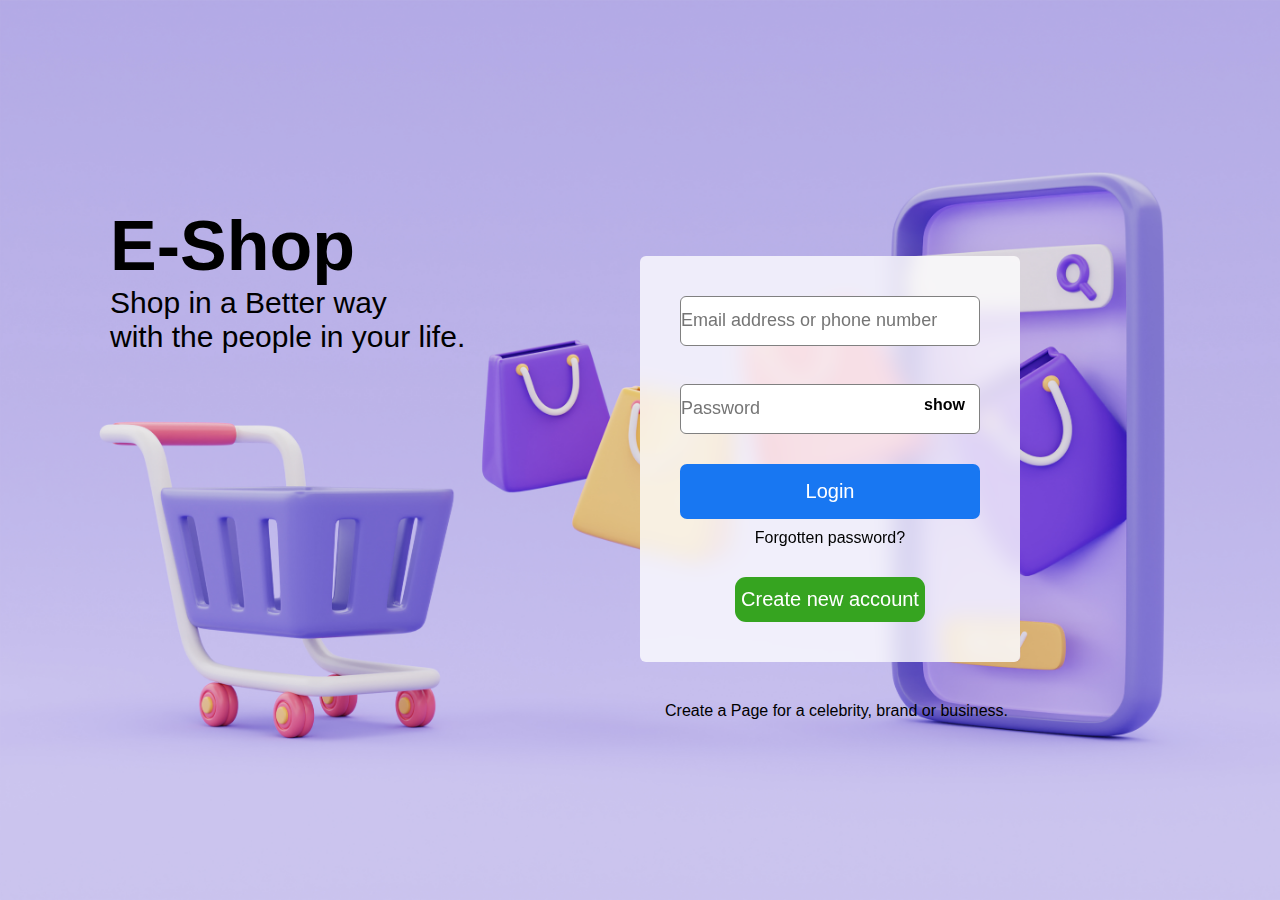
<file: index.html>
<!DOCTYPE html>
<html lang="en">
<head>
    <meta charset="UTF-8">
    <meta name="viewport" content="width=device-width, initial-scale=1.0">
    <title>Document</title>
    <link rel="stylesheet" href="./login.css">
</head>
<body>
    <section class="container">
        <aside class="left">
            <div class="left-content">
                <h1>E-Shop</h1>
                <p>Shop in a Better way <br>with the people in your life.</p>
            </div>
        </aside>
        <aside class="right">
            <form action="./main.html">
                <input class="ip" type="text" name="username" placeholder="Email address or phone number"><br>
                <span class="error"></span>

                <div id="show">
                    <input class="ip" type="password" name="password" id="password" placeholder="Password" ><br>
                    <h3>show</h3>
                </div>
                
                <span class="error"></span>

                <button class="butt" type="submit">Login</button>
                <span class="error"></span>
                <span>Forgotten password?</span>
                <button class="acc" type="button" onclick="navigateToSignup()">Create new account</button>
            </form>
            <span class="cc">Create a Page for a celebrity, brand or business.</span>
        </aside>
    </section>
    <script src="./login.js"></script>
</body>
</html>
</file>
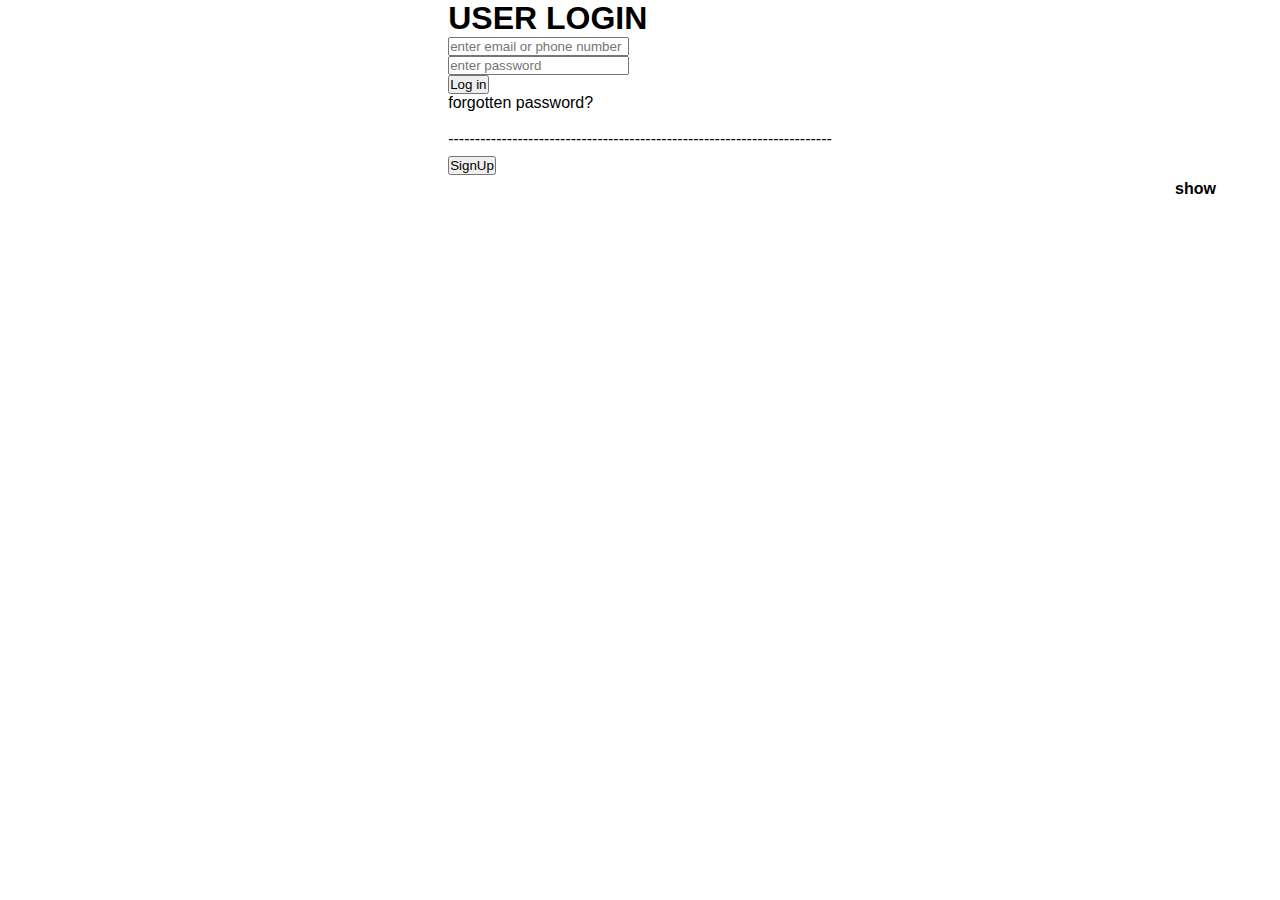
<file: login.html>
<!DOCTYPE html>
<html lang="en">

<head>
    <meta charset="UTF-8">
    <meta name="viewport" content="width=device-width, initial-scale=1.0">
    <title>Login page</title>
    <link rel="stylesheet" href="login.css">
</head>

<body>
    <section>
        <h1>USER LOGIN</h1>
        <form action="./main.html">
            <div class="content">
                <div class="usr">
                    <input type="text" placeholder="enter email or phone number">
                </div>
                <span></span>

                <div class="show">
                    <input type="password" placeholder="enter password">
                    <h3>show</h3>
                </div>
                <span></span>
                <button class="login">Log in</button>
                <span class="res"></span>
                <p>forgotten password?</p> <br>
                <pre>------------------------------------------------------------------------</pre>
                <h2>
                    <button class="signup" onclick="navigateToSignup()">SignUp</button>
                  </h2>
            </div>
    </section>
    </form>
    <script src="./login.js"></script>
</body>

</html>
</file>
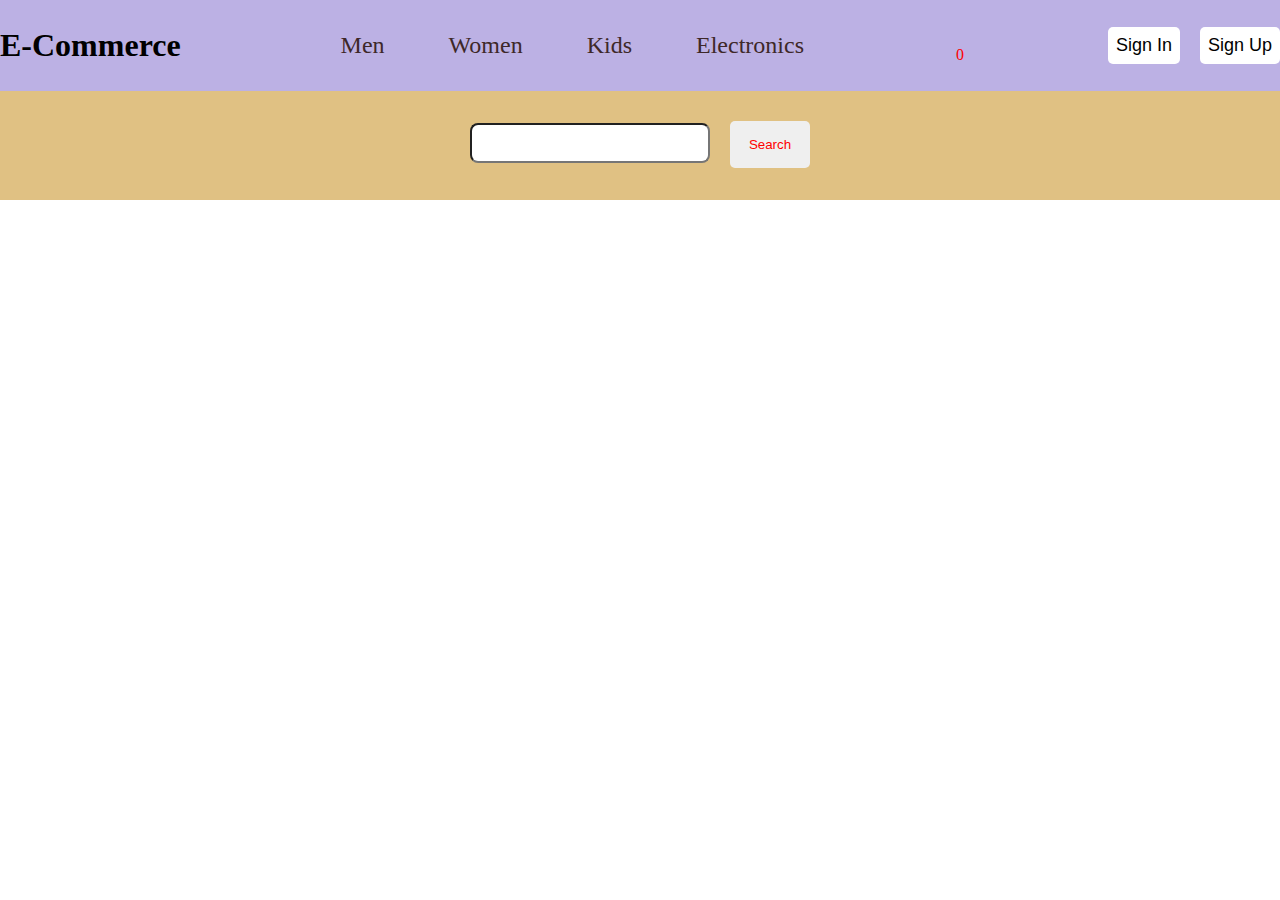
<file: main.html>
<!DOCTYPE html>
<html lang="en">
<head>
    <meta charset="UTF-8">
    <meta name="viewport" content="width=device-width, initial-scale=1.0">
    <title>Document</title>
    <link rel="stylesheet" href="./main.css">
    <link rel="stylesheet" href="https://cdnjs.cloudflare.com/ajax/libs/font-awesome/6.6.0/css/all.min.css" integrity="sha512-Kc323vGBEqzTmouAECnVceyQqyqdsSiqLQISBL29aUW4U/M7pSPA/gEUZQqv1cwx4OnYxTxve5UMg5GT6L4JJg==" crossorigin="anonymous" referrerpolicy="no-referrer" />
</head>
<body>
    <nav>
       <div id="left">
        <h2>E-Commerce</h2>
    </div>
       <div id="center">
        <ul>
            <li><a href="#menCont">Men</a></li>
            <li><a href="#womenCont">Women</a></li>
            <li><a href="#kidCont">Kids</a></li>
            <li><a href="#electronicsCont">Electronics</a></li>
        </ul>
       </div>

       <div id="cartCont">
        <a href="./cart.html" > <i class="fa-solid fa-cart-shopping"></i> </a>
        <span id="count">0</span>
       </div>


       <div id="right">
        <a href="./login.html"><button>Sign In</button></a>
        <a href="./signup.html"><button>Sign Up</button></a>
       </div>
    </nav>
<section id="search">
    <input type="text">
    <button id="searchBtn">Search</button>
    <div id="searchResult" class="design"></div>
</section>

    <main>
        <section id="menCont" class="design">
            <!-- <div>
                <img src="" alt="">
                <h3></h3>
                <h2></h2>
                <h2></h2>
                <button>Add to Cart</button>
            </div> -->
        </section>

        <section id="womenCont" class="design">
            <!-- <div>
                <img src="" alt="">
                <h3></h3>
                <h2></h2>
                <h2></h2>
                <button>Add to Cart</button>
            </div> -->
        </section>

        <section id="kidCont" class="design">
            <!-- <div>
                <img src="" alt="">
                <h3></h3>
                <h2></h2>
                <h2></h2>
                <button>Add to Cart</button>
            </div> -->
        </section>

        <section id="electronicsCont" class="design">
            <!-- <div>
                <img src="" alt="">
                <h3></h3>
                <h2></h2>
                <h2></h2>
                <button>Add to Cart</button>
            </div> -->
        </section>
    </main>
    <script src="./main.js"></script>
</body>
</html>
</file>
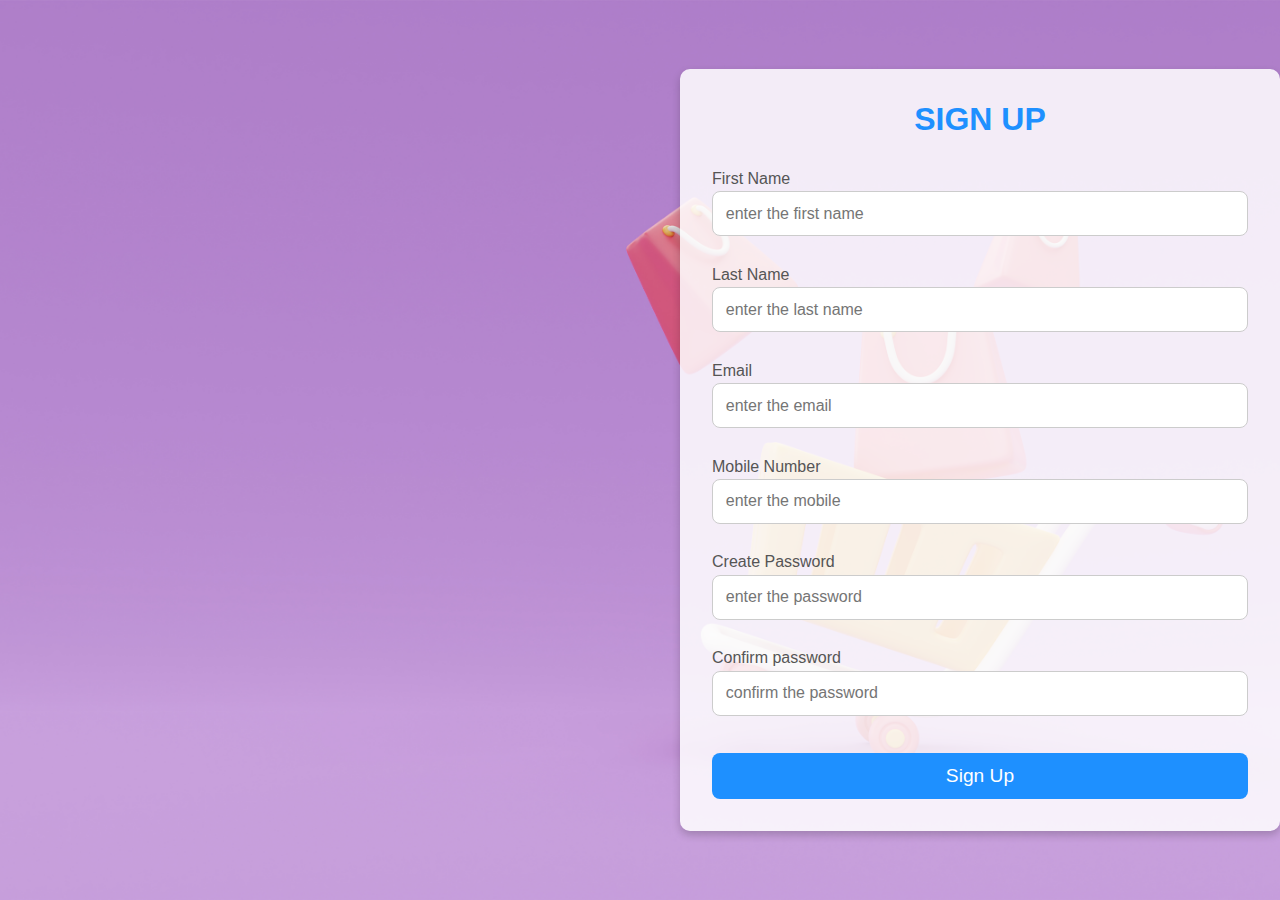
<file: signup.html>
<!DOCTYPE html>
<html lang="en">
<head>
    <meta charset="UTF-8">
    <meta name="viewport" content="width=device-width, initial-scale=1.0">
    <title>Sign up page</title>
    <link rel="stylesheet" href="signup.css">
</head>
<body>
    <section>
        <section class="left"></section>
        <aside class="mid">
            <form action="./login.html">
                <h1>SIGN UP</h1>
                <label for="fname">First Name</label>
                <input type="text"  name="fname" placeholder="enter the first name"> <br>
                <span></span>
        
                <label for="lname">Last Name</label>
                <input type="text" name="lname" placeholder="enter the last name"> <br>
                <span></span>
        
                <label for="email">Email</label>
                <input type="email" name="email" placeholder="enter the email"><br>
                <span></span>
        
                <label for="number">Mobile Number</label>
                <input type="number" name="number" placeholder="enter the mobile"><br>
                <span></span>
        
                <label for="crpass">Create Password</label>
                <input type="password" name="crpass" placeholder="enter the password"><br>
                <span></span>
        
                <label for="copass">Confirm password</label>
                <input type="password" name="copass" placeholder="confirm the password"> <br>
                <span></span>
        
                <button>Sign Up</button>
            </form>
        </aside>
        <aside class="right">
            
        </aside>
    </section>
    
    <script src="./signup.js"></script>
    
</body>
</html>
</file>
<file: login.css>
*{
    margin: 0;
    padding: 0;
    box-sizing: border-box;
    font-family: SFProDisplay-Regular, Helvetica, Arial, sans-serif;
}
body{
    display: flex;
    justify-content: center;

}
.container{
    width: 100%;
    height: 100vh;
    display: flex;
    background-color: #f0f2f5;
    background-image: url("./Images/login.jpg");
    background-size: cover;
}
.container>.left{
    flex-basis: 60%;
    display: flex;
    flex-direction: column;
    align-items:start;
    justify-content: center;
    z-index: 1;
}
.left-content {
    display: flex;
    flex-direction: column;
    align-items: start;
    justify-content: start;
    position: relative;
    left: 300px;
    bottom: 170px;
}
/* .left-content>img{
    height: 100px;
} */
.container>.left>.left-content>h1{
    color: black;
    font-size: 70px;
}
.left-content>p{
   font-size: 30px;
   font-weight: 100px;
   text-align: left;
   
}
.container>.right{
    flex-basis: 40%;
    display: flex;
    flex-direction:column;
    justify-content: center;
    align-items: flex-start;
}
.container>.right>form{
    padding: 40px;
    display: flex;
    flex-direction: column;
    justify-content: center;
    align-items: center;
    background-color: white;
    margin-top: 100px;
    border-radius: 6px;
    background-color: rgba(255, 255, 255, 0.768); /* Semi-transparent white */
    backdrop-filter: blur(10px); /* Blur effect */
}
.container>.right>form>:placeholder-shown{
    font-size: 18px;
}
.container>.right>form>.ip{
    width: 300px;
    height:50px;
    border-radius: 6px;
    margin-bottom: 10px;
    font-size: large;
    border: 1px gray solid;
}
.container>.right>form>div>.ip{
    width: 300px;
    height:50px;
    border-radius: 6px;
    margin-bottom: 10px;
    font-size: large;
    border: 1px gray solid;
}
.container>.right>form>button{
    width: 300px;
    height: 55px;
    margin-top: 10px;
    background-color:#1877f2;
    font-size: 20px;
    color: white;
    border-radius: 7px;
    border: none;
}
.container>.right>form>span{
    justify-content: center;
    margin-bottom: 10px;
    align-items: center;
}
.container>.right>form>.acc{
    margin-top: 20px;
    background-color: #36a420;
    width: 190px;
    height: 45px;
    align-items: center;
    border-radius: 11px;
    border: none;
}
.container>.right>.cc{
    margin-top: 15px;
    align-items: center;
    padding: 25px;
}
h3{
    margin:0;
    padding: 0;
    font-size: 1rem;
    position :absolute;
    top: 20%;
    right: 5%;
}
#show{
    position: relative;
}
.error{
    color: red;
}
@media screen and (max-width: 1360px) {
    .container>.left {
        flex-basis: 50%;
        float: left;
    }
    .left-content{
        left: 110px;
    }
  }
  @media screen and (max-width: 1268px) {
    .container {
       display: flex;
       height: 100%;
       align-items: center;
       justify-content: center;
       flex-direction: column;
    }
    .left-content{
        left: 63px;
    }
  }
</file>
<file: main.css>
*{
    margin: 0;
    padding: 0;
    box-sizing: border-box;
}
nav{
    display: flex;
    justify-content: space-between;
    align-items: center;
    background-color: #BCB1E4;
    padding: 0rem,2rem;
    position: sticky;
    top: 0%;
}
#left > h2{
font-size: 2rem;
}
#center{

}
main{
    background-color:#BCB1E4;
}
#center > ul{
    list-style-type: none;
    display: flex;
}
#center > ul > li > a{
    text-decoration: none;
    color: rgb(62, 40, 40);
    padding: 2rem;
    display: block;
    font-size:x-large;
}
#center > ul > li > a:hover{
    color: skyblue;
}
#right{
}
#right > span{
    color: black;
    font-size:large;
}

#right button{
    margin-left: 1rem;
    padding: 0.5rem;
    border-radius: 5px;
    border: none;
    background-color: white;
    font-size:large;
}


#right button:active{
    background-color: black;
    color: white;
}

/* 3 column 25% width
to divide equally to corner */
.design{
    display: grid;
    grid-template-columns: repeat(3,28%);
    justify-content: space-between;
}
.design > div{
    background-color:#dd7878;
    border-radius: 20px;
    margin-top: 1rem;
}
.design > div > img{
    width: 100%;
    height: 23rem;
    border-radius: 20px;
}
.design > div >h3{
    text-align: center;
    margin-top: 1rem;
    font-size: 1.5rem;
}

.design > div > h2{
    padding-left: 1rem;
    margin-top: 0.5rem;
    font-size: 1.23rem;
}
.design > div > button{
    width: 100%;
    height: 2rem;
    border: none;
    border-radius: 8px;
    margin-top: 1.23rem;
}
.design > div > button:active{
    background-color: red;
    color: black;
}

#search{
    text-align: center;
    padding: 1rem;
    display: block;
    background-color:#e0c183;
}


#search>input{
    margin-top: 1rem;
    height: 2.5rem;
    width: 15rem;
    font-size: large;
    border-radius: 8px;
}

#search > button{
    margin-bottom: 1rem;
    width: 5rem;
    padding: 1rem;
    border: none;
    background-color: rgb(red, green, blue);
    border-radius: 5px;
    color: red;
    margin-left: 1rem;
}

#search > button:active{
    background-color: sandybrown;
    color: black;
}

/* cart container */

#cartCont{
    position: relative;
}
.fa-cart-shopping{
    color: white;
    font-size: x-large;
}
#count{
    color: red;
    font-size: 1rem;
    position: absolute;
    top: -85%;
    right: -44%;
}
</file>
<file: signup.css>
* {
  margin: 0;
  padding: 0;
  box-sizing: border-box;
}

html,
body {
  height: 100%;
  font-family: "Arial", sans-serif;
  color: #333;
}

body {
  background-image: url("./Images/register.jpg");
  background-size: cover;
  background-position: center;
  background-repeat: no-repeat;
  background-attachment: fixed;
  display: flex;
  align-items: center;
  justify-content: center;
  margin: 0;
}

section {
  width: 100%;
  display: flex;
  align-items: center;
  justify-content: center;
  padding: 2rem 0;
}

.mid {
  width: 90%;
  max-width: 600px;
  background-color: rgba(255, 255, 255, 0.85);
  padding: 2rem;
  border-radius: 10px;
  box-shadow: 0 4px 8px rgba(0, 0, 0, 0.2);
}

/* Headings */
h1 {
  text-align: center;
  font-size: 2rem;
  color: #1e90ff;
  margin-bottom: 1.5rem;
}

/* Form Styling */
form {
  display: flex;
  flex-direction: column;
  width: 100%;
}

label {
  font-size: 1rem;
  margin: 0.5rem 0 0.2rem;
  color: #555;
}

input {
  width: 100%;
  padding: 0.8rem;
  font-size: 1rem;
  border: 1px solid #ccc;
  border-radius: 8px;
  outline: none;
  transition: border-color 0.3s ease;
}

input:focus {
  border-color: #1e90ff;
}

button {
  width: 100%;
  padding: 0.75rem;
  font-size: 1.2rem;
  background-color: #1e90ff;
  color: white;
  border: none;
  border-radius: 8px;
  cursor: pointer;
  margin-top: 1rem;
  transition: background-color 0.3s ease;
}

button:hover {
  background-color: #187bcd;
}

button:active {
  background-color: #155fa1;
}

span {
  color: red;
  font-size: 0.85rem;
  margin-top: 0.2rem;
}

@media (max-width: 1100px) {
  h1 {
    font-size: 1.8rem;
  }
  form {
    padding: 1rem;
  }
  label,
  input,
  button {
    font-size: 1rem;
  }
}
</file>
